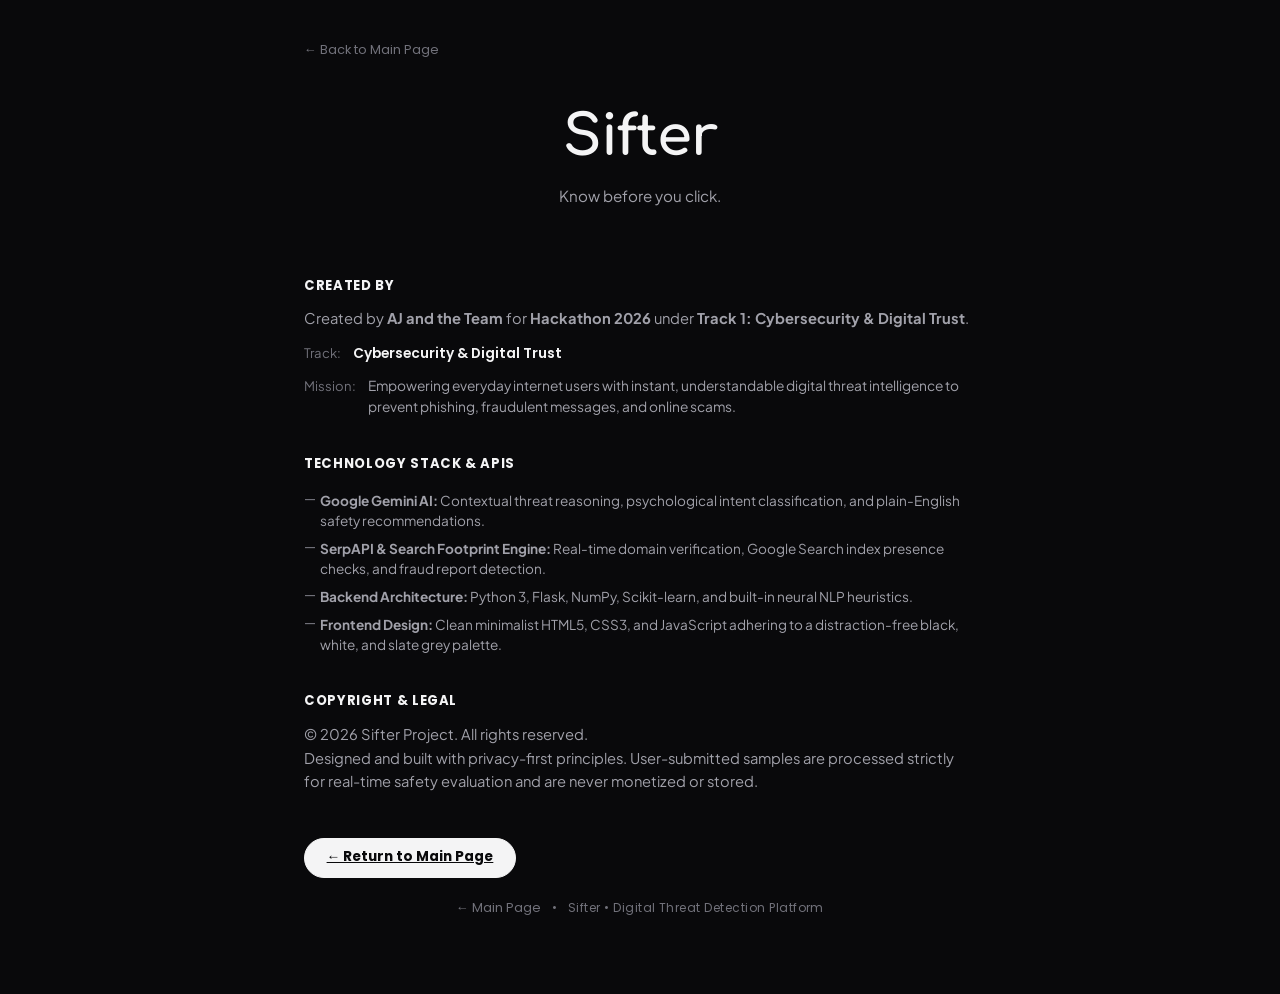
<file: about.html>
<!DOCTYPE html>
<html lang="en">
<head>
    <meta charset="UTF-8">
    <meta name="viewport" content="width=device-width, initial-scale=1.0">
    <title>Sifter — About</title>
    <link rel="icon" type="image/svg+xml" href="static/favicon.svg">
    <link rel="stylesheet" href="static/css/style.css?v=1.2">
    <link rel="preconnect" href="https://fonts.googleapis.com">
    <link rel="preconnect" href="https://fonts.gstatic.com" crossorigin>
    <link href="https://fonts.googleapis.com/css2?family=Comfortaa:wght@700&family=Nunito:wght@700;800;900&family=Poppins:wght@300;400;500;600;700&family=Plus+Jakarta+Sans:wght@300;400;500;600;700&display=swap" rel="stylesheet">
</head>
<body class="theme-dark">
    <main class="main-wrapper about-wrapper">
        <div class="about-content-list">
            <!-- Header Section -->
            <div class="about-list-item about-header-item">
                <a href="index.html" class="back-link mono">&larr; Back to Main Page</a>
                <div class="logo-hero">
                    <a href="index.html" class="hero-logo-link" title="Sifter Main Page">
                        <h1 class="hero-title font-rounded">Sifter</h1>
                    </a>
                    <p class="hero-subtitle">Know before you click.</p>
                </div>
            </div>

            <!-- Created By -->
            <div class="about-list-item">
                <h3 class="section-list-heading">Created By</h3>
                <p class="about-text">
                    Created by <strong>AJ and the Team</strong> for <strong>Hackathon 2026</strong> under <strong>Track 1: Cybersecurity & Digital Trust</strong>.
                </p>
                <div class="about-meta-row">
                    <span class="f-label">Track:</span>
                    <span class="f-value mono">Cybersecurity & Digital Trust</span>
                </div>
                <div class="about-meta-row">
                    <span class="f-label">Mission:</span>
                    <span class="about-text-secondary">Empowering everyday internet users with instant, understandable digital threat intelligence to prevent phishing, fraudulent messages, and online scams.</span>
                </div>
            </div>

            <!-- Technology Stack & APIs -->
            <div class="about-list-item">
                <h3 class="section-list-heading">Technology Stack & APIs</h3>
                <ul class="pattern-list">
                    <li><strong>Google Gemini AI:</strong> Contextual threat reasoning, psychological intent classification, and plain-English safety recommendations.</li>
                    <li><strong>SerpAPI & Search Footprint Engine:</strong> Real-time domain verification, Google Search index presence checks, and fraud report detection.</li>
                    <li><strong>Backend Architecture:</strong> Python 3, Flask, NumPy, Scikit-learn, and built-in neural NLP heuristics.</li>
                    <li><strong>Frontend Design:</strong> Clean minimalist HTML5, CSS3, and JavaScript adhering to a distraction-free black, white, and slate grey palette.</li>
                </ul>
            </div>

            <!-- Copyright & Legal -->
            <div class="about-list-item">
                <h3 class="section-list-heading">Copyright & Legal</h3>
                <p class="about-text">
                    &copy; 2026 Sifter Project. All rights reserved.<br>
                    Designed and built with privacy-first principles. User-submitted samples are processed strictly for real-time safety evaluation and are never monetized or stored.
                </p>
            </div>

            <!-- Return Action -->
            <div class="about-list-item about-footer-item">
                <a href="index.html" class="btn-primary">&larr; Return to Main Page</a>
            </div>
        </div>

        <!-- Minimal footer -->
        <footer class="minimal-bottom">
            <a href="index.html" class="bottom-about-link mono">&larr; Main Page</a>
            <span class="bottom-bullet mono">&bull;</span>
            <span class="bottom-about-text mono">Sifter &bull; Digital Threat Detection Platform</span>
        </footer>
    </main>
</body>
</html>
</file>
<file: static/css/style.css>
/* ==========================================================================
   Sifter — Minimalist Text-Only Cybersecurity Design System
   Colors: Pure Black, Crisp White, Light & Slate Grey
   ========================================================================== */

:root {
    --font-sans: 'Plus Jakarta Sans', -apple-system, BlinkMacSystemFont, "Segoe UI", Roboto, sans-serif;
    --font-mono: 'Poppins', -apple-system, BlinkMacSystemFont, "Segoe UI", Roboto, sans-serif;
    --font-poppins: 'Poppins', -apple-system, BlinkMacSystemFont, "Segoe UI", Roboto, sans-serif;

    /* Theme: Pure Black, Slate Grey, Crisp White */
    --bg-main: #09090b;
    --bg-surface: #121215;
    --bg-surface-elevated: #18181b;
    --bg-surface-hover: #222226;

    --border-subtle: #27272a;
    --border-strong: #3f3f46;
    --border-focus: #71717a;

    --text-primary: #f4f4f5;
    --text-secondary: #a1a1aa;
    --text-muted: #71717a;

    --white: #ffffff;
    --black: #000000;

    /* Status Text Accents */
    --status-safe: #22c55e;
    --status-safe-bg: rgba(34, 197, 94, 0.08);
    --status-safe-border: rgba(34, 197, 94, 0.3);

    --status-warning: #eab308;
    --status-warning-bg: rgba(234, 179, 8, 0.08);
    --status-warning-border: rgba(234, 179, 8, 0.3);

    --status-danger: #ef4444;
    --status-danger-bg: rgba(239, 68, 68, 0.1);
    --status-danger-border: rgba(239, 68, 68, 0.35);

    --radius-sm: 4px;
    --radius-md: 8px;
    --radius-lg: 12px;
    --radius-pill: 9999px;
}

/* Light Theme Overrides */
body.theme-light {
    --bg-main: #f8f9fa;
    --bg-surface: #ffffff;
    --bg-surface-elevated: #f1f3f5;
    --bg-surface-hover: #e9ecef;

    --border-subtle: #e2e8f0;
    --border-strong: #cbd5e1;
    --border-focus: #64748b;

    --text-primary: #0f172a;
    --text-secondary: #475569;
    --text-muted: #94a3b8;

    --status-safe-bg: rgba(34, 197, 94, 0.1);
    --status-warning-bg: rgba(234, 179, 8, 0.12);
    --status-danger-bg: rgba(239, 68, 68, 0.1);
}

* {
    box-sizing: border-box;
    margin: 0;
    padding: 0;
}

body {
    font-family: var(--font-sans);
    background-color: var(--bg-main);
    color: var(--text-primary);
    min-height: 100vh;
    display: flex;
    flex-direction: column;
    overflow-x: hidden;
    line-height: 1.5;
    transition: background-color 0.2s ease, color 0.2s ease;
}

.mono {
    font-family: var(--font-mono) !important;
}

/* ==========================================================================
   Navigation Bar (Text Only)
   ========================================================================== */
.navbar {
    display: flex;
    align-items: center;
    justify-content: space-between;
    padding: 1.25rem 2rem;
    max-width: 1100px;
    margin: 0 auto;
    width: 100%;
    border-bottom: 1px solid var(--border-subtle);
}

.nav-brand {
    display: flex;
    align-items: baseline;
    gap: 0.5rem;
    cursor: pointer;
    user-select: none;
}

.brand-name {
    font-size: 1.2rem;
    font-weight: 800;
    letter-spacing: -0.03em;
    color: var(--text-primary);
}

.brand-sub {
    font-size: 0.8rem;
    font-family: var(--font-mono);
    color: var(--text-muted);
}

.nav-actions {
    display: flex;
    align-items: center;
    gap: 1.25rem;
}

.nav-text-btn {
    background: transparent;
    border: none;
    color: var(--text-secondary);
    font-size: 0.82rem;
    font-family: var(--font-mono);
    cursor: pointer;
    padding: 0.25rem 0.4rem;
    transition: color 0.15s ease;
}

.nav-text-btn:hover {
    color: var(--text-primary);
    text-decoration: underline;
}

/* ==========================================================================
   Hero & Centered Search Omnibar
   ========================================================================== */
.main-wrapper {
    flex: 1;
    display: flex;
    flex-direction: column;
    align-items: center;
    justify-content: center;
    padding: 1.5rem;
    width: 100%;
    max-width: 820px;
    margin: 0 auto;
    min-height: calc(100vh - 65px);
    position: relative;
}

.hero-section {
    width: 100%;
    display: flex;
    flex-direction: column;
    align-items: center;
    text-align: center;
    margin: auto 0;
    transform: translateY(-2.75rem);
    transition: all 0.3s cubic-bezier(0.16, 1, 0.3, 1);
}

body.has-results .main-wrapper {
    justify-content: flex-start;
}

body.has-results .hero-section {
    margin-top: 1.5rem;
    margin-bottom: 1.25rem;
    transform: none;
}

body.has-results .hero-title {
    font-size: 2.4rem;
}

body.has-results .logo-hero {
    margin-bottom: 1.25rem;
}

.logo-hero {
    margin-bottom: 1.75rem;
    transition: margin 0.25s ease;
}

.hero-title {
    font-size: 3.5rem;
    font-weight: 900;
    letter-spacing: -0.04em;
    color: var(--text-primary);
    margin-bottom: 0.35rem;
    transition: font-size 0.25s ease;
}

.hero-subtitle {
    font-size: 0.95rem;
    color: var(--text-secondary);
    font-weight: 400;
}

/* Central Search Omnibar (Pill Shaped, Centered) */
.search-box-card {
    width: 100%;
    max-width: 680px;
    margin: 0 auto;
}

.input-container {
    position: relative;
    background: var(--bg-surface);
    border: 1px solid var(--border-strong);
    border-radius: 28px;
    padding: 0.55rem 7.5rem 0.55rem 1.4rem;
    min-height: 54px;
    display: flex;
    flex-direction: column;
    justify-content: center;
    box-sizing: border-box;
    transition: border-radius 0.38s cubic-bezier(0.16, 1, 0.3, 1), 
                padding 0.38s cubic-bezier(0.16, 1, 0.3, 1), 
                min-height 0.38s cubic-bezier(0.16, 1, 0.3, 1),
                border-color 0.2s ease, 
                box-shadow 0.2s ease;
}

.input-container:focus-within {
    border-color: var(--border-focus);
}

/* Expanded state: morphs smoothly into a rounded rectangle when text increases */
.input-container.is-expanded {
    border-radius: 18px;
    padding: 0.85rem 1.25rem 3.25rem 1.25rem;
    min-height: 118px;
}

textarea#threatInput {
    width: 100%;
    background: transparent;
    border: none;
    outline: none;
    resize: none;
    color: var(--text-primary);
    font-family: var(--font-sans);
    font-size: 0.95rem;
    line-height: 1.45;
    height: 26px;
    min-height: 26px;
    max-height: 180px;
    padding: 0.15rem 0;
    margin: 0;
    box-sizing: border-box;
    overflow-y: hidden;
    transition: height 0.38s cubic-bezier(0.16, 1, 0.3, 1);
}

textarea#threatInput::placeholder {
    color: var(--text-muted);
}

.input-container.is-expanded textarea#threatInput {
    padding: 0;
    overflow-y: auto;
}

textarea#threatInput::-webkit-scrollbar {
    width: 4px;
}
textarea#threatInput::-webkit-scrollbar-thumb {
    background: var(--border-strong);
    border-radius: 4px;
}
textarea#threatInput::-webkit-scrollbar-track {
    background: transparent;
}

.input-actions {
    position: absolute;
    right: 0.65rem;
    bottom: 0.55rem;
    display: flex;
    align-items: center;
    gap: 0.5rem;
    flex-shrink: 0;
    transition: right 0.38s cubic-bezier(0.16, 1, 0.3, 1),
                bottom 0.38s cubic-bezier(0.16, 1, 0.3, 1);
}

.input-container.is-expanded .input-actions {
    right: 0.85rem;
    bottom: 0.75rem;
}

.text-link-btn {
    background: transparent;
    border: none;
    color: var(--text-muted);
    font-family: var(--font-mono);
    font-size: 0.8rem;
    cursor: pointer;
    padding: 0.35rem 0.65rem;
    border-radius: 9999px;
    transition: color 0.15s ease;
}

.text-link-btn:hover {
    color: var(--text-primary);
}

.btn-primary {
    background: var(--text-primary);
    color: var(--bg-main);
    border: 1px solid var(--text-primary);
    padding: 0.55rem 1.35rem;
    border-radius: 9999px;
    font-weight: 700;
    font-size: 0.86rem;
    font-family: var(--font-mono);
    cursor: pointer;
    transition: opacity 0.15s ease;
    white-space: nowrap;
}

.btn-primary:hover {
    opacity: 0.9;
}

.search-disclaimer {
    margin-top: 0.5rem;
    font-size: 0.74rem;
    color: var(--text-muted);
    font-family: var(--font-sans);
    text-align: center;
    letter-spacing: -0.01em;
    user-select: none;
    line-height: 1.35;
    opacity: 0.8;
    transition: opacity 0.2s ease;
}

/* ==========================================================================
   Side Samples Drawer & Trigger (Positioned to the side)
   ========================================================================== */
.top-nav-bar {
    position: fixed;
    top: 1.5rem;
    right: 1.5rem;
    display: flex;
    align-items: center;
    gap: 1.25rem;
    z-index: 50;
}

.top-nav-link {
    background: transparent;
    border: none;
    color: var(--text-muted);
    font-size: 0.82rem;
    font-family: var(--font-mono);
    text-decoration: none;
    cursor: pointer;
    padding: 0.25rem 0.4rem;
    transition: color 0.15s ease;
}

.top-nav-link:hover {
    color: var(--text-primary);
    text-decoration: underline;
}

.hero-logo-link {
    text-decoration: none;
    color: inherit;
    display: inline-block;
}

.hero-logo-link:hover .hero-title {
    opacity: 0.95;
}

.bottom-bullet {
    color: var(--text-muted);
    font-size: 0.75rem;
    margin: 0 0.5rem;
    user-select: none;
}

.side-samples-trigger {
    background: transparent;
    border: none;
    color: var(--text-muted);
    font-size: 0.82rem;
    font-family: var(--font-mono);
    cursor: pointer;
    padding: 0.25rem 0.4rem;
    transition: color 0.15s ease;
}

.side-samples-trigger:hover {
    color: var(--text-primary);
    text-decoration: underline;
}

.side-samples-drawer {
    position: fixed;
    top: 0;
    right: 0;
    width: 320px;
    height: 100vh;
    background: var(--bg-surface);
    border-left: 1px solid var(--border-subtle);
    padding: 1.5rem 1.25rem;
    z-index: 60;
    display: flex;
    flex-direction: column;
    gap: 0.85rem;
    box-shadow: none;
    overflow-y: auto;
}

.side-samples-header {
    display: flex;
    align-items: center;
    justify-content: space-between;
    padding-bottom: 0.5rem;
}

.side-samples-title {
    font-size: 0.84rem;
    font-weight: 700;
    color: var(--text-primary);
    letter-spacing: 0.05em;
    text-transform: uppercase;
}

.side-samples-close {
    background: transparent;
    border: none;
    color: var(--text-muted);
    font-size: 0.78rem;
    cursor: pointer;
    font-family: var(--font-mono);
    transition: color 0.15s ease;
}

.side-samples-close:hover {
    color: var(--text-primary);
    text-decoration: underline;
}

.side-samples-hint {
    font-size: 0.75rem;
    color: var(--text-muted);
    padding-bottom: 0.5rem;
}

.side-samples-list {
    display: flex;
    flex-direction: column;
    gap: 1.15rem;
}

.side-sample-item {
    background: transparent;
    border: none;
    border-radius: 0;
    padding: 0.25rem 0;
    text-align: left;
    cursor: pointer;
    display: flex;
    flex-direction: column;
    gap: 0.2rem;
    font-family: var(--font-mono);
    transition: transform 0.15s ease;
}

.side-sample-item:hover {
    background: transparent;
    transform: translateX(4px);
}

.sample-name {
    font-size: 0.85rem;
    font-weight: 600;
    color: var(--text-primary);
    transition: color 0.15s ease;
}

.side-sample-item:hover .sample-name {
    color: var(--text-primary);
    text-decoration: underline;
}

.sample-category {
    font-size: 0.72rem;
    color: var(--text-muted);
}

/* ==========================================================================
   Loading State (Text Only)
   ========================================================================== */
.loading-state {
    display: flex;
    flex-direction: column;
    align-items: center;
    justify-content: center;
    padding: 3rem 1rem;
    text-align: center;
    gap: 0.5rem;
}

.loading-indicator {
    font-size: 0.95rem;
    color: var(--text-primary);
    font-weight: 600;
}

.blink {
    animation: blinkAnim 0.8s infinite;
}

@keyframes blinkAnim {
    0%, 100% { opacity: 1; }
    50% { opacity: 0; }
}

.loading-subtext {
    font-size: 0.8rem;
    font-family: var(--font-mono);
    color: var(--text-muted);
}

/* ==========================================================================
   Threat Assessment Results (Text Only, Unboxed Vertical List Flow)
   ========================================================================== */
.result-section {
    width: 100%;
    max-width: 720px;
    margin-top: 1.5rem;
    margin-bottom: 2.5rem;
}

.result-content-list {
    display: flex;
    flex-direction: column;
    gap: 2.25rem;
    width: 100%;
}

.result-list-item {
    display: flex;
    flex-direction: column;
    gap: 0.75rem;
    padding-bottom: 0;
    border-bottom: none;
    width: 100%;
}

.result-list-item:last-child {
    border-bottom: none;
    padding-bottom: 0;
}

/* 1. Header Item: Verdict & Score */
.result-header-item {
    display: flex;
    flex-direction: row;
    align-items: flex-start;
    justify-content: space-between;
    gap: 1rem;
    padding-bottom: 1rem;
    border-bottom: none;
}

.verdict-meta {
    display: flex;
    flex-direction: column;
    gap: 0.35rem;
}

.label-eyebrow {
    font-size: 0.72rem;
    font-family: var(--font-mono);
    letter-spacing: 0.05em;
    color: var(--text-muted);
    text-transform: uppercase;
}

.verdict-badge-row {
    display: flex;
    align-items: center;
    gap: 0.5rem;
    flex-wrap: wrap;
}

.verdict-tag {
    font-size: 0.88rem;
    font-weight: 800;
    font-family: var(--font-mono);
    padding: 0.35rem 0.95rem;
    border-radius: 9999px;
    letter-spacing: 0.02em;
}

.threat-type-tag {
    font-size: 0.78rem;
    background: var(--bg-surface-elevated);
    border: 1px solid var(--border-subtle);
    color: var(--text-secondary);
    padding: 0.3rem 0.85rem;
    border-radius: 9999px;
    font-family: var(--font-mono);
}

.verdict-tag.safe {
    background: var(--status-safe-bg);
    color: var(--status-safe);
    border: 1px solid var(--status-safe-border);
}

.verdict-tag.warning {
    background: var(--status-warning-bg);
    color: var(--status-warning);
    border: 1px solid var(--status-warning-border);
}

.verdict-tag.danger {
    background: var(--status-danger-bg);
    color: var(--status-danger);
    border: 1px solid var(--status-danger-border);
}

.score-display {
    text-align: right;
    display: flex;
    align-items: center;
    gap: 0.65rem;
}

.score-num-wrap {
    display: flex;
    align-items: baseline;
}

.score-number {
    font-size: 2.2rem;
    font-weight: 800;
    font-family: var(--font-mono);
    line-height: 1;
}

.score-denom {
    font-size: 0.85rem;
    color: var(--text-muted);
    font-family: var(--font-mono);
}

.score-label-col {
    display: flex;
    flex-direction: column;
    text-align: right;
}

.score-title {
    font-size: 0.65rem;
    font-family: var(--font-mono);
    color: var(--text-muted);
    letter-spacing: 0.05em;
}

.score-caption {
    font-size: 0.8rem;
    font-weight: 600;
    color: var(--text-secondary);
    font-family: var(--font-mono);
}

/* Trust Meter Progress Bar */
.trust-meter-bar {
    width: 100%;
    height: 4px;
    background: var(--border-subtle);
    border-radius: var(--radius-sm);
    overflow: hidden;
    margin-bottom: 0.5rem;
}

.meter-fill {
    height: 100%;
    transition: width 0.4s ease;
}

.meter-fill.safe { background-color: var(--status-safe); }
.meter-fill.warning { background-color: var(--status-warning); }
.meter-fill.danger { background-color: var(--status-danger); }

/* Section Headings */
.section-list-heading {
    font-size: 0.82rem;
    font-weight: 700;
    color: var(--text-primary);
    text-transform: uppercase;
    letter-spacing: 0.05em;
    font-family: var(--font-mono);
    margin: 0;
}

.item-header-row {
    display: flex;
    align-items: center;
    justify-content: space-between;
    gap: 0.75rem;
}

.source-badge {
    font-size: 0.7rem;
    background: var(--bg-surface);
    border: 1px solid var(--border-subtle);
    color: var(--text-secondary);
    padding: 0.2rem 0.65rem;
    border-radius: 9999px;
    font-family: var(--font-mono);
}

/* Summary Content */
.summary-text {
    font-size: 0.92rem;
    color: var(--text-secondary);
    line-height: 1.6;
    margin: 0;
}

/* Footprint List Body */
.footprint-list-body {
    display: flex;
    flex-direction: column;
    gap: 0.5rem;
    font-size: 0.85rem;
}

.footprint-row {
    display: flex;
    justify-content: space-between;
    align-items: baseline;
    gap: 0.5rem;
}

.f-label {
    color: var(--text-muted);
    font-size: 0.82rem;
}

.f-value {
    color: var(--text-primary);
    font-weight: 600;
    font-family: var(--font-mono);
    word-break: break-all;
}

.footprint-evidence {
    margin-top: 0.25rem;
    padding: 0.75rem 1rem;
    background: var(--bg-surface);
    border: none;
    border-radius: var(--radius-sm);
    color: var(--text-secondary);
    font-size: 0.82rem;
    line-height: 1.5;
    font-family: var(--font-mono);
}

/* Patterns & Triggers */
.triggers-wrap {
    display: flex;
    align-items: center;
    gap: 0.5rem;
    flex-wrap: wrap;
    margin-top: 0.15rem;
}

.t-label {
    font-size: 0.75rem;
    font-family: var(--font-mono);
    color: var(--text-muted);
}

.trigger-chips {
    display: flex;
    flex-wrap: wrap;
    gap: 0.35rem;
}

.t-chip {
    font-size: 0.72rem;
    background: var(--bg-surface);
    border: 1px solid var(--border-subtle);
    color: var(--text-secondary);
    padding: 0.22rem 0.7rem;
    border-radius: 9999px;
    font-family: var(--font-mono);
}

.pattern-list {
    list-style: none;
    display: flex;
    flex-direction: column;
    gap: 0.45rem;
    margin-top: 0.35rem;
    padding: 0;
}

.pattern-list li {
    position: relative;
    padding-left: 1rem;
    color: var(--text-secondary);
    font-size: 0.85rem;
    line-height: 1.5;
}

.pattern-list li::before {
    content: "—";
    position: absolute;
    left: 0;
    color: var(--text-muted);
    font-family: var(--font-mono);
}

/* Precautions */
.precautions-list {
    display: flex;
    flex-direction: column;
    gap: 0.5rem;
    margin-top: 0.25rem;
}

.precaution-item {
    display: flex;
    align-items: flex-start;
    gap: 0.65rem;
    padding: 0.4rem 0;
    font-size: 0.86rem;
    color: var(--text-secondary);
    line-height: 1.5;
}

.p-step-num {
    color: var(--text-muted);
    font-family: var(--font-mono);
    font-size: 0.75rem;
    font-weight: 700;
    flex-shrink: 0;
    margin-top: 1px;
}

/* Result Actions Item */
.result-actions-item {
    display: flex;
    flex-direction: row;
    align-items: center;
    gap: 0.85rem;
    padding-top: 0.5rem;
}

.btn-secondary {
    background: var(--bg-surface-elevated);
    border: 1px solid var(--border-strong);
    color: var(--text-primary);
    padding: 0.5rem 1.25rem;
    border-radius: 9999px;
    font-size: 0.82rem;
    font-weight: 600;
    font-family: var(--font-mono);
    cursor: pointer;
    transition: all 0.15s ease;
}

.btn-secondary:hover {
    background: var(--bg-surface-hover);
    border-color: var(--border-focus);
}

.btn-outline {
    background: transparent;
    border: 1px solid var(--border-subtle);
    color: var(--text-muted);
    padding: 0.5rem 1.15rem;
    border-radius: 9999px;
    font-size: 0.82rem;
    font-family: var(--font-mono);
    cursor: pointer;
    transition: all 0.15s ease;
}

.btn-outline:hover {
    color: var(--text-primary);
    border-color: var(--border-strong);
}

/* ==========================================================================
   Modals (Text Only)
   ========================================================================== */
.modal-overlay {
    position: fixed;
    top: 0;
    left: 0;
    width: 100vw;
    height: 100vh;
    background: rgba(0, 0, 0, 0.85);
    z-index: 100;
    display: flex;
    align-items: center;
    justify-content: center;
    padding: 1rem;
}

.modal-card {
    background: var(--bg-surface);
    border: 1px solid var(--border-strong);
    border-radius: var(--radius-md);
    width: 100%;
    max-width: 560px;
    display: flex;
    flex-direction: column;
}

.modal-header {
    display: flex;
    align-items: flex-start;
    justify-content: space-between;
    padding: 1.15rem 1.35rem;
    border-bottom: 1px solid var(--border-subtle);
}

.modal-title {
    font-size: 1rem;
    font-weight: 800;
    color: var(--text-primary);
}

.modal-subtitle {
    font-size: 0.78rem;
    font-family: var(--font-mono);
    color: var(--text-muted);
}

.modal-close {
    background: transparent;
    border: none;
    color: var(--text-muted);
    font-family: var(--font-mono);
    font-size: 0.8rem;
    cursor: pointer;
    padding: 0.2rem;
}

.modal-close:hover {
    color: var(--text-primary);
}

.modal-body {
    padding: 1.35rem;
    display: flex;
    flex-direction: column;
    gap: 1.15rem;
}

.scope-feature-grid {
    display: flex;
    flex-direction: column;
    gap: 0.85rem;
}

.scope-feature-item {
    display: flex;
    gap: 0.75rem;
    align-items: flex-start;
    padding-bottom: 0.75rem;
    border-bottom: 1px solid var(--border-subtle);
}

.scope-feature-item:last-child {
    border-bottom: none;
    padding-bottom: 0;
}

.sf-num {
    color: var(--text-muted);
    font-size: 0.8rem;
    font-weight: 700;
    padding-top: 0.1rem;
}

.sf-content h4 {
    font-size: 0.88rem;
    font-weight: 700;
    color: var(--text-primary);
    margin-bottom: 0.2rem;
}

.sf-content p {
    font-size: 0.8rem;
    color: var(--text-secondary);
    line-height: 1.45;
}

.mock-device-preview {
    background: var(--bg-surface-elevated);
    border: 1px solid var(--border-subtle);
    border-radius: var(--radius-sm);
    padding: 0.85rem;
    display: flex;
    flex-direction: column;
    gap: 0.5rem;
}

.device-pill {
    font-size: 0.72rem;
    color: var(--text-muted);
    letter-spacing: 0.05em;
}

.mock-alert-box {
    background: var(--bg-main);
    border: 1px solid var(--border-strong);
    border-radius: var(--radius-sm);
    padding: 0.65rem 0.75rem;
    font-size: 0.8rem;
    color: var(--status-danger);
    line-height: 1.45;
}

.form-group {
    display: flex;
    flex-direction: column;
    gap: 0.3rem;
}

.form-group label {
    font-size: 0.82rem;
    font-weight: 600;
    color: var(--text-primary);
}

.form-input {
    background: var(--bg-surface-elevated);
    border: 1px solid var(--border-strong);
    color: var(--text-primary);
    padding: 0.55rem 1.1rem;
    border-radius: 9999px;
    font-size: 0.85rem;
    font-family: var(--font-mono);
    outline: none;
    transition: border-color 0.15s ease;
}

.form-input:focus {
    border-color: var(--border-focus);
}

.form-hint {
    font-size: 0.72rem;
    font-family: var(--font-mono);
    color: var(--text-muted);
    line-height: 1.4;
    padding-left: 0.5rem;
}

.api-status-banner {
    padding: 0.55rem 1.1rem;
    border-radius: 9999px;
    background: var(--bg-surface-elevated);
    border: 1px solid var(--border-subtle);
    font-size: 0.78rem;
    color: var(--text-secondary);
}

.modal-footer {
    display: flex;
    align-items: center;
    justify-content: flex-end;
    gap: 0.65rem;
    padding: 1rem 1.35rem;
    border-top: 1px solid var(--border-subtle);
}

/* ==========================================================================
   Toast Notification & Footer (Text Only)
   ========================================================================== */
.toast {
    position: fixed;
    bottom: 2rem;
    left: 50%;
    transform: translateX(-50%);
    background: var(--text-primary);
    color: var(--bg-main);
    padding: 0.6rem 1.35rem;
    border-radius: 9999px;
    font-size: 0.82rem;
    font-weight: 600;
    box-shadow: 0 4px 16px rgba(0, 0, 0, 0.4);
    z-index: 200;
}

/* Minimalist Bottom Link (Pill Shaped) */
.minimal-bottom {
    padding: 1rem 1.5rem 1.75rem;
    text-align: center;
    margin-top: auto;
}

.bottom-about-link {
    color: var(--text-muted);
    text-decoration: none;
    font-size: 0.8rem;
    font-family: var(--font-mono);
    transition: color 0.15s ease;
    display: inline-block;
}

.bottom-about-link:hover {
    color: var(--text-primary);
    text-decoration: underline;
}

/* Rounded Font for Sifter Wordmark */
.font-rounded {
    font-family: 'Comfortaa', 'Nunito', -apple-system, BlinkMacSystemFont, "Segoe UI", sans-serif !important;
    font-weight: 700;
    letter-spacing: -0.02em;
}

/* About Page (Unboxed Vertical List Flow) */
.about-wrapper {
    max-width: 720px;
    width: 100%;
    padding: 2.5rem 1.5rem 3rem;
    margin: 0 auto;
    min-height: calc(100vh - 40px);
    display: flex;
    flex-direction: column;
}

.about-content-list {
    display: flex;
    flex-direction: column;
    gap: 2.25rem;
    width: 100%;
}

.about-list-item {
    display: flex;
    flex-direction: column;
    gap: 0.75rem;
    padding-bottom: 0;
    border-bottom: none;
    width: 100%;
}

.about-list-item:last-child,
.about-footer-item {
    border-bottom: none;
    padding-bottom: 0;
}

.about-header-item {
    display: flex;
    flex-direction: column;
    align-items: center;
    text-align: center;
    padding-bottom: 1.5rem;
}

.about-header-item .logo-hero {
    margin-bottom: 0.5rem;
}

.back-link {
    color: var(--text-muted);
    font-size: 0.8rem;
    font-family: var(--font-mono);
    text-decoration: none;
    margin-bottom: 1.5rem;
    align-self: flex-start;
    transition: color 0.15s ease;
}

.back-link:hover {
    color: var(--text-primary);
    text-decoration: underline;
}

.about-text {
    font-size: 0.92rem;
    color: var(--text-secondary);
    line-height: 1.6;
    margin: 0;
}

.about-meta-row {
    display: flex;
    gap: 0.75rem;
    align-items: baseline;
    font-size: 0.86rem;
    line-height: 1.5;
}

.about-text-secondary {
    color: var(--text-secondary);
}

.about-footer-item {
    display: flex;
    align-items: flex-start;
    padding-top: 0.5rem;
}

.bottom-about-text {
    font-size: 0.75rem;
    color: var(--text-muted);
    letter-spacing: 0.04em;
}

.hidden {
    display: none !important;
}
</file>
